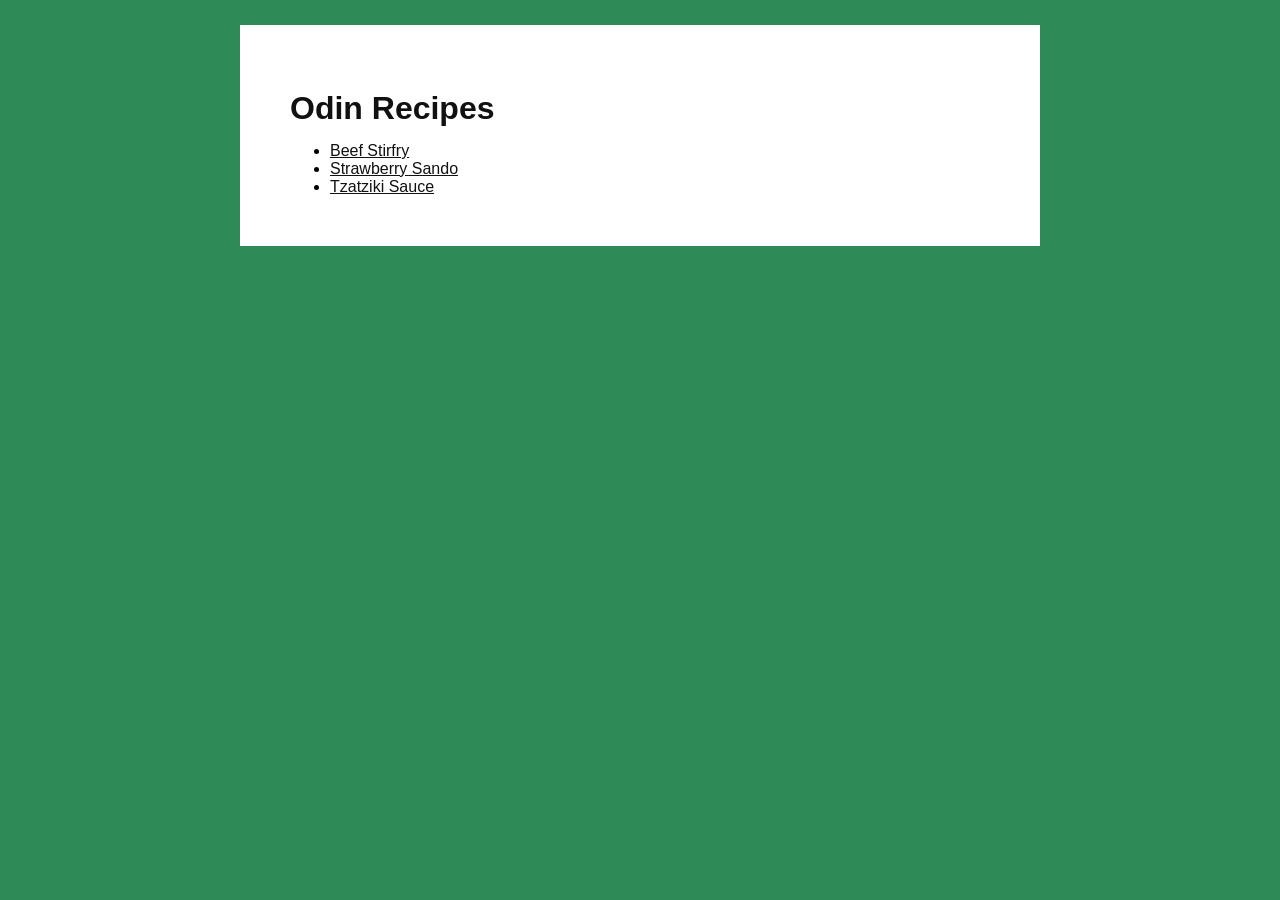
<file: index.html>
<!DOCTYPE html>
<html lang="en">
<head>
    <meta charset="UTF-8">
    <meta name="viewport" content="width=device-width, initial-scale=1.0">
    <title>My Recipes</title>
    <link rel="stylesheet" href="style.css">
</head>
<body>
    <div id="container">
        <h1>Odin Recipes</h1>
    <ul>
        <li><a href="./recipes/beef-stirfry.html">Beef Stirfry</a></li>
        <li><a href="./recipes/strawberry-sando.html">Strawberry Sando</a></li>
        <li><a href="./recipes/tzatziki-sauce.html">Tzatziki Sauce</a></li>
    </ul>
    </div>
</body>
</html>
</file>
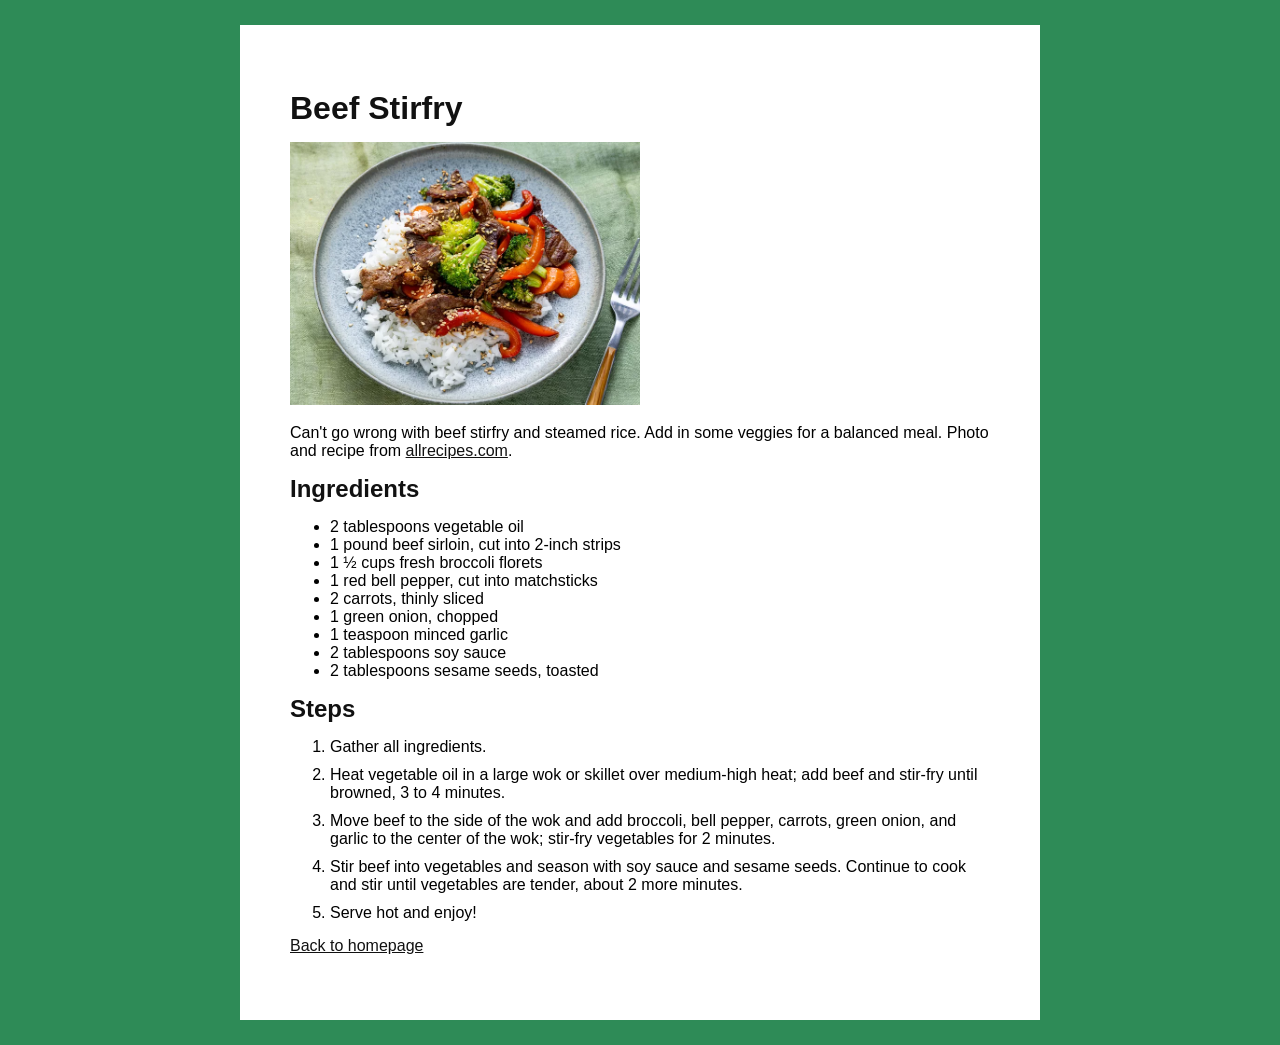
<file: recipes/beef-stirfry.html>
<!DOCTYPE html>
<html lang="en">
<head>
    <meta charset="UTF-8">
    <meta name="viewport" content="width=device-width, initial-scale=1.0">
    <title>Beef Stirfry | My Recipes</title>
    <link rel="stylesheet" href="../style.css">
</head>
<body>
    <div id="container">
        <h1>Beef Stirfry</h1>
    <img src="../images/beef-stirfry.webp" alt="A plate with steamed white rice topped with beef stirfry">
    <p>Can't go wrong with beef stirfry and steamed rice. Add in some veggies for a balanced meal. Photo and recipe from <a href="https://www.allrecipes.com/recipe/228823/quick-beef-stir-fry/" target="_blank" rel="noreferrer">allrecipes.com</a>.</p>
    <h2>Ingredients</h2>
    <ul>
        <li>2 tablespoons vegetable oil</li>
        <li>1 pound beef sirloin, cut into 2-inch strips</li>
        <li>1 ½ cups fresh broccoli florets</li>
        <li>1 red bell pepper, cut into matchsticks</li>
        <li>2 carrots, thinly sliced</li>
        <li>1 green onion, chopped</li>
        <li>1 teaspoon minced garlic</li>
        <li>2 tablespoons soy sauce</li>
        <li>2 tablespoons sesame seeds, toasted</li>
    </ul>
    <h2>Steps</h2>
    <ol>
        <li>Gather all ingredients.</li>
        <li>Heat vegetable oil in a large wok or skillet over medium-high heat; add beef and stir-fry until browned, 3 to 4 minutes.</li>
        <li>Move beef to the side of the wok and add broccoli, bell pepper, carrots, green onion, and garlic to the center of the wok; stir-fry vegetables for 2 minutes.</li>
        <li>Stir beef into vegetables and season with soy sauce and sesame seeds. Continue to cook and stir until vegetables are tender, about 2 more minutes.</li>
        <li>Serve hot and enjoy!</li>
    </ol>
    <p><a href="../index.html">Back to homepage</a></p>
    </div>
</body>
</html>
</file>
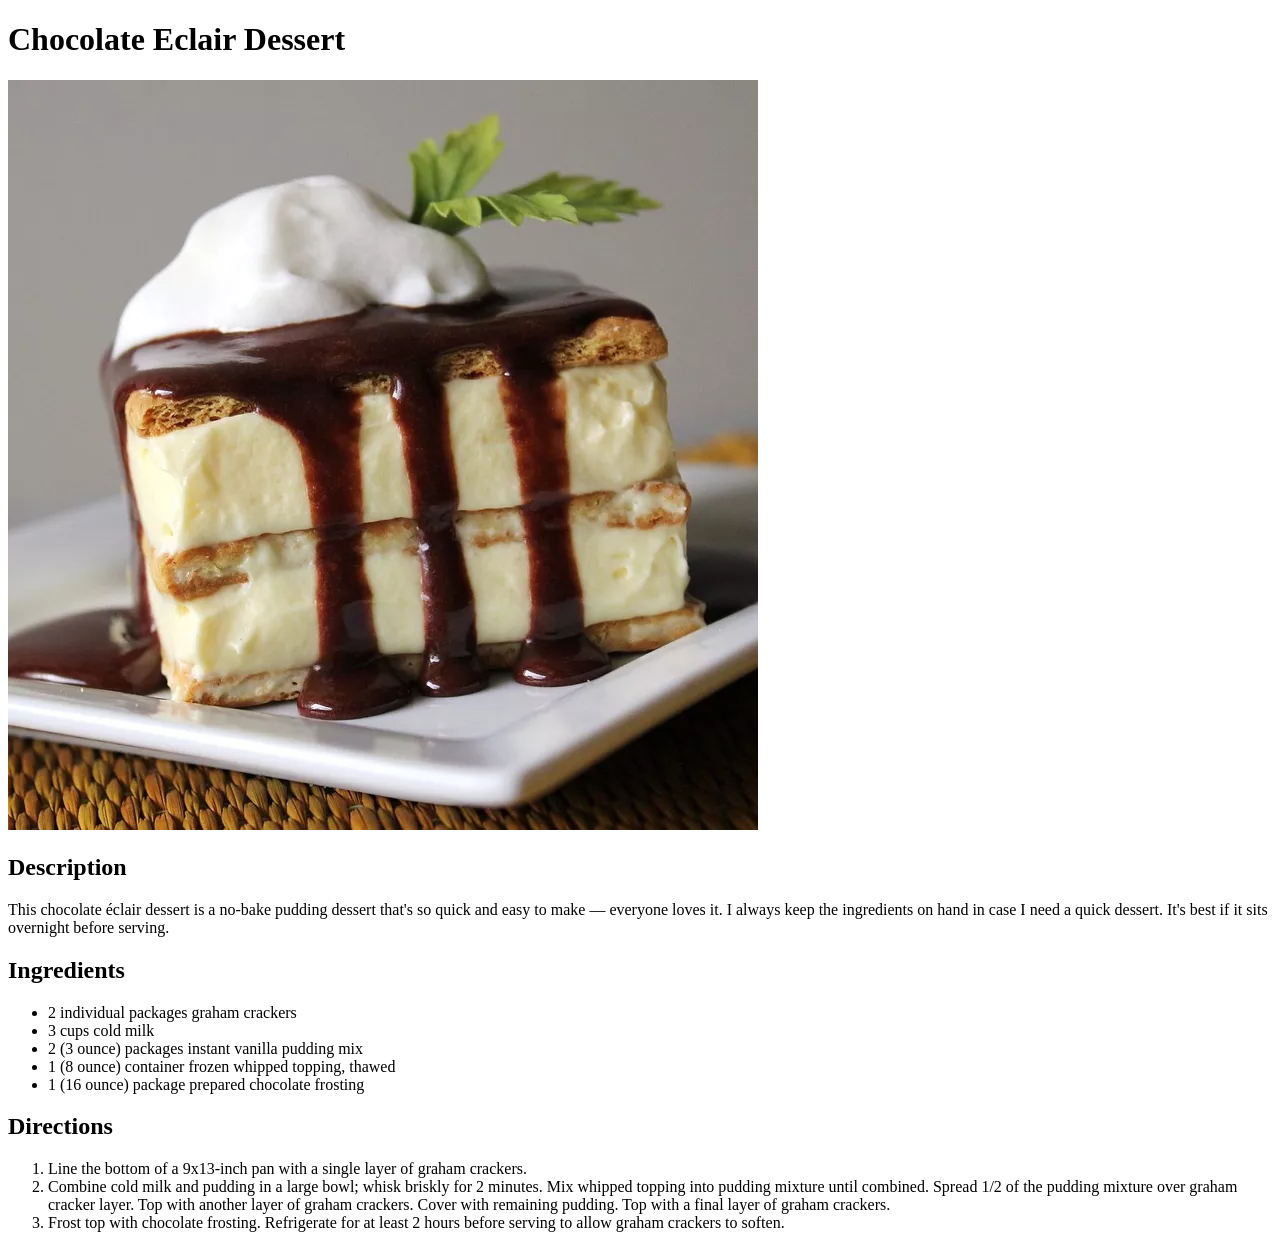
<file: recipes/chocolate-eclair-dessert.html>
<!DOCTYPE html>
<html lang="en">
    <head>
        <meta charset="utf-8">
        <title>Chocolate Eclair Dessert</title>
    </head>
    <body>
        <h1>Chocolate Eclair Dessert</h1>
        <img src="img/chocolate-eclair-dessert.jpg" alt="A chocolate eclair dessert. Melted chocolate is dripping down the dessert. There is cream and a decorative leaf on top.">
        <h2>Description</h2>
        <p>This chocolate éclair dessert is a no-bake pudding dessert that's so quick and easy to make — everyone loves it. I always keep the ingredients on hand in case I need a quick dessert. It's best if it sits overnight before serving.</p>
        <h2>Ingredients</h2>
        <ul>
            <li>2 individual packages graham crackers</li>
            <li>3 cups cold milk</li>
            <li>2 (3 ounce) packages instant vanilla pudding mix</li>
            <li>1 (8 ounce) container frozen whipped topping, thawed</li>
            <li>1 (16 ounce) package prepared chocolate frosting</li>
        </ul>
        <h2>Directions</h2>
        <ol>
            <li>Line the bottom of a 9x13-inch pan with a single layer of graham crackers.</li>
            <li>Combine cold milk and pudding in a large bowl; whisk briskly for 2 minutes. Mix whipped topping into pudding mixture until combined. Spread 1/2 of the pudding mixture over graham cracker layer. Top with another layer of graham crackers. Cover with remaining pudding. Top with a final layer of graham crackers.</li>
            <li>Frost top with chocolate frosting. Refrigerate for at least 2 hours before serving to allow graham crackers to soften.</li>
        </ol>
    </body>
</html>
</file>
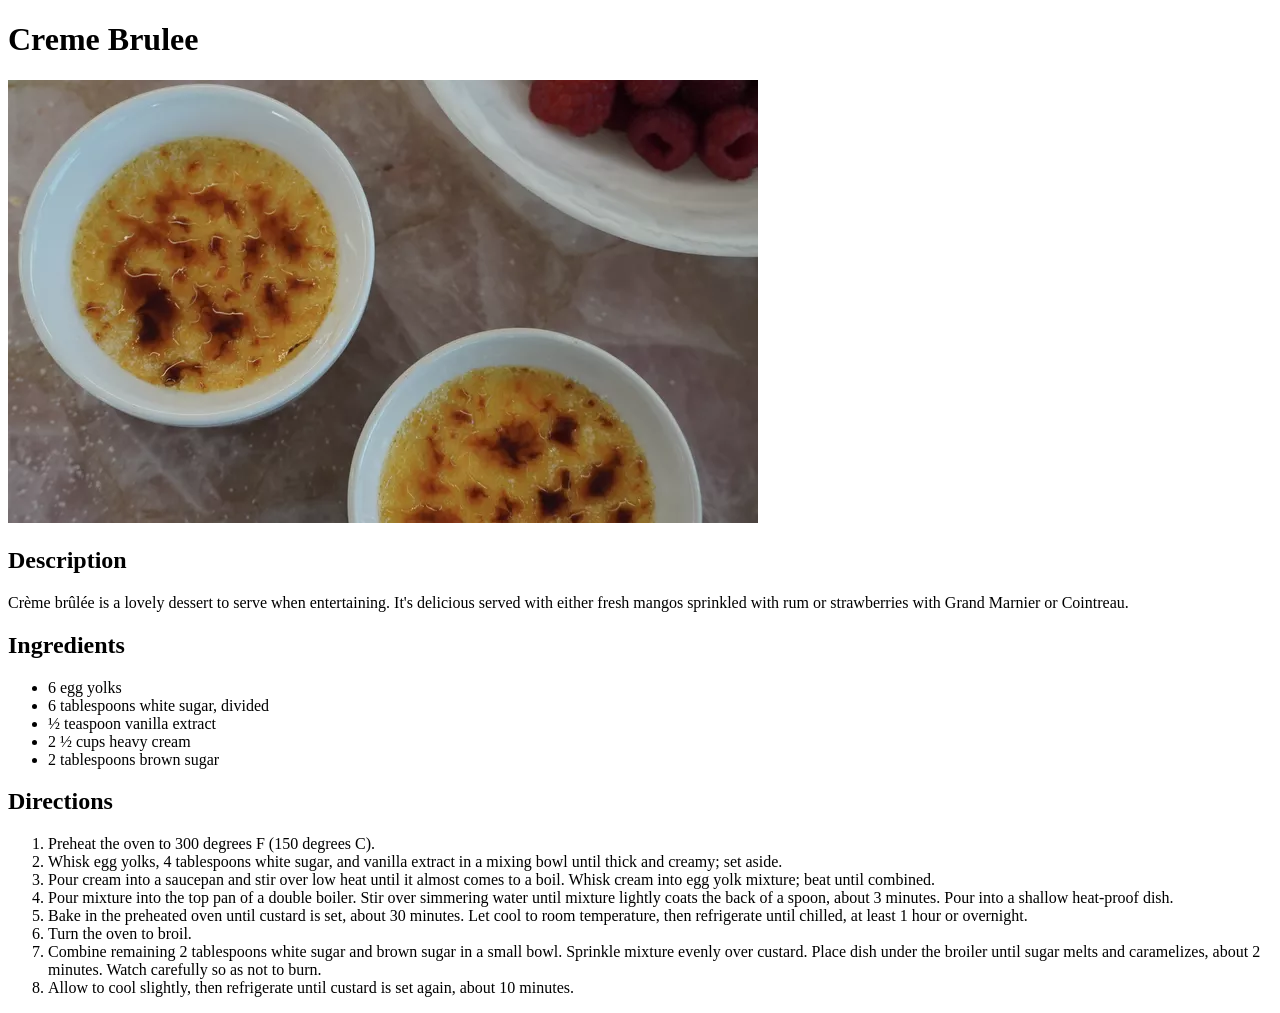
<file: recipes/creme-brulee.html>
<!DOCTYPE html>
<html lang="en">
    <head>
        <meta charset="utf-8">
        <title>Creme Brulee</title>
    </head>
    <body>
        <h1>Creme Brulee</h1>
        <img src="img/creme-brulee.jpg" alt="Two cups of creme brulee, with a side of raspberries.">
        <h2>Description</h2>
        <p>Crème brûlée is a lovely dessert to serve when entertaining. It's delicious served with either fresh mangos sprinkled with rum or strawberries with Grand Marnier or Cointreau.</p>
        <h2>Ingredients</h2>
        <ul>
            <li>6 egg yolks</li>
            <li>6 tablespoons white sugar, divided</li>
            <li>½ teaspoon vanilla extract</li>
            <li>2 ½ cups heavy cream</li>
            <li>2 tablespoons brown sugar</li>
        </ul>
        <h2>Directions</h2>
        <ol>
            <li>Preheat the oven to 300 degrees F (150 degrees C).</li>
            <li>Whisk egg yolks, 4 tablespoons white sugar, and vanilla extract in a mixing bowl until thick and creamy; set aside.</li>
            <li>Pour cream into a saucepan and stir over low heat until it almost comes to a boil. Whisk cream into egg yolk mixture; beat until combined.</li>
            <li>Pour mixture into the top pan of a double boiler. Stir over simmering water until mixture lightly coats the back of a spoon, about 3 minutes. Pour into a shallow heat-proof dish.</li>
            <li>Bake in the preheated oven until custard is set, about 30 minutes. Let cool to room temperature, then refrigerate until chilled, at least 1 hour or overnight.</li>
            <li>Turn the oven to broil.</li>
            <li>Combine remaining 2 tablespoons white sugar and brown sugar in a small bowl. Sprinkle mixture evenly over custard. Place dish under the broiler until sugar melts and caramelizes, about 2 minutes. Watch carefully so as not to burn.</li>
            <li>Allow to cool slightly, then refrigerate until custard is set again, about 10 minutes.</li>
        </ol>
    </body>
</html>
</file>
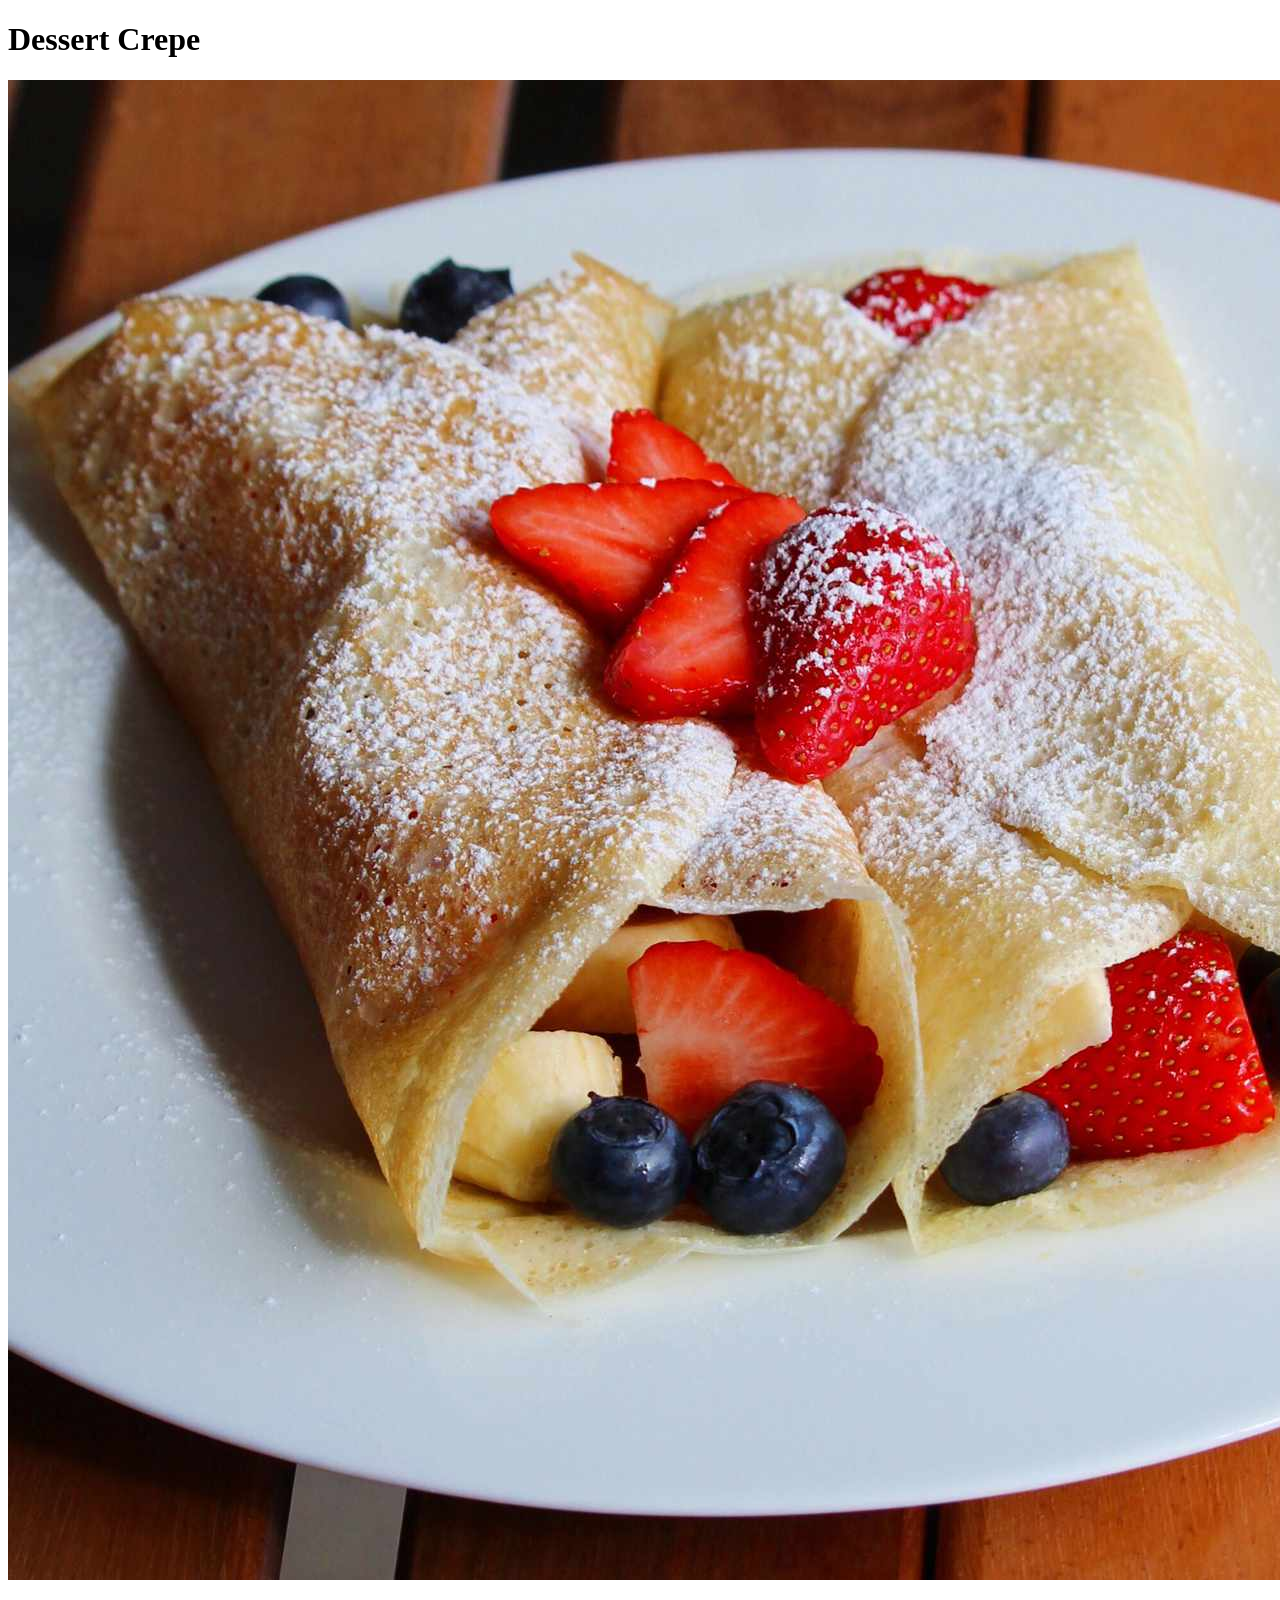
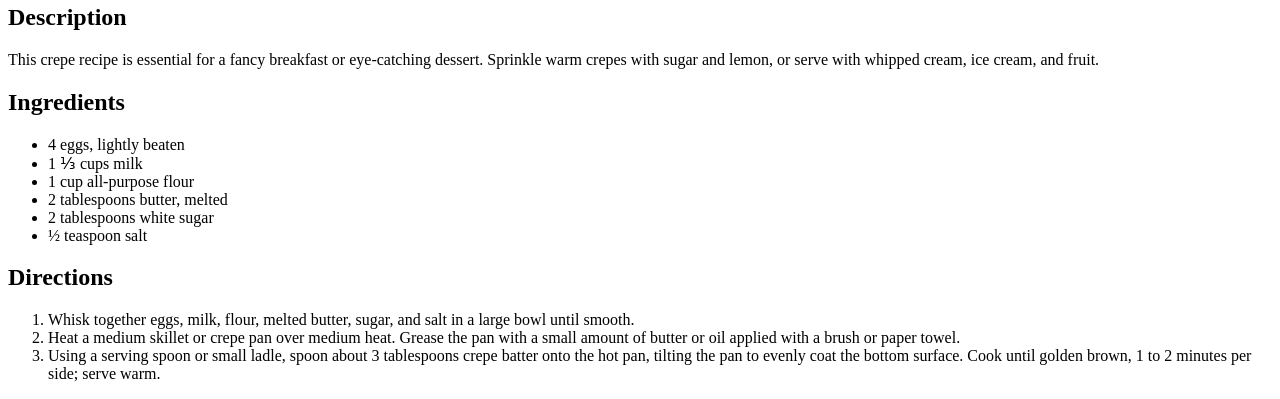
<file: recipes/dessert-crepe.html>
<!DOCTYPE html>
<html lang="en">
    <head>
        <meta charset="utf-8">
        <title>Dessert Crepe</title>
    </head>
    <body>
        <h1>Dessert Crepe</h1>
        <img src="img/dessert-crepe.jpg" alt="A dessert crepe with strawberry, banana, and blueberry filling as well as powdered sugar on top.">
        <h2>Description</h2>
        <p>This crepe recipe is essential for a fancy breakfast or eye-catching dessert. Sprinkle warm crepes with sugar and lemon, or serve with whipped cream, ice cream, and fruit.</p>
        <h2>Ingredients</h2>
        <ul>
            <li>4 eggs, lightly beaten</li>
            <li>1 ⅓ cups milk</li>
            <li>1 cup all-purpose flour</li>
            <li>2 tablespoons butter, melted</li>
            <li>2 tablespoons white sugar</li>
            <li>½ teaspoon salt</li>
        </ul>
        <h2>Directions</h2>
        <ol>
            <li>Whisk together eggs, milk, flour, melted butter, sugar, and salt in a large bowl until smooth.</li>
            <li>Heat a medium skillet or crepe pan over medium heat. Grease the pan with a small amount of butter or oil applied with a brush or paper towel.</li>
            <li>Using a serving spoon or small ladle, spoon about 3 tablespoons crepe batter onto the hot pan, tilting the pan to evenly coat the bottom surface. Cook until golden brown, 1 to 2 minutes per side; serve warm.</li>
        </ol>
    </body>
</html>
</file>
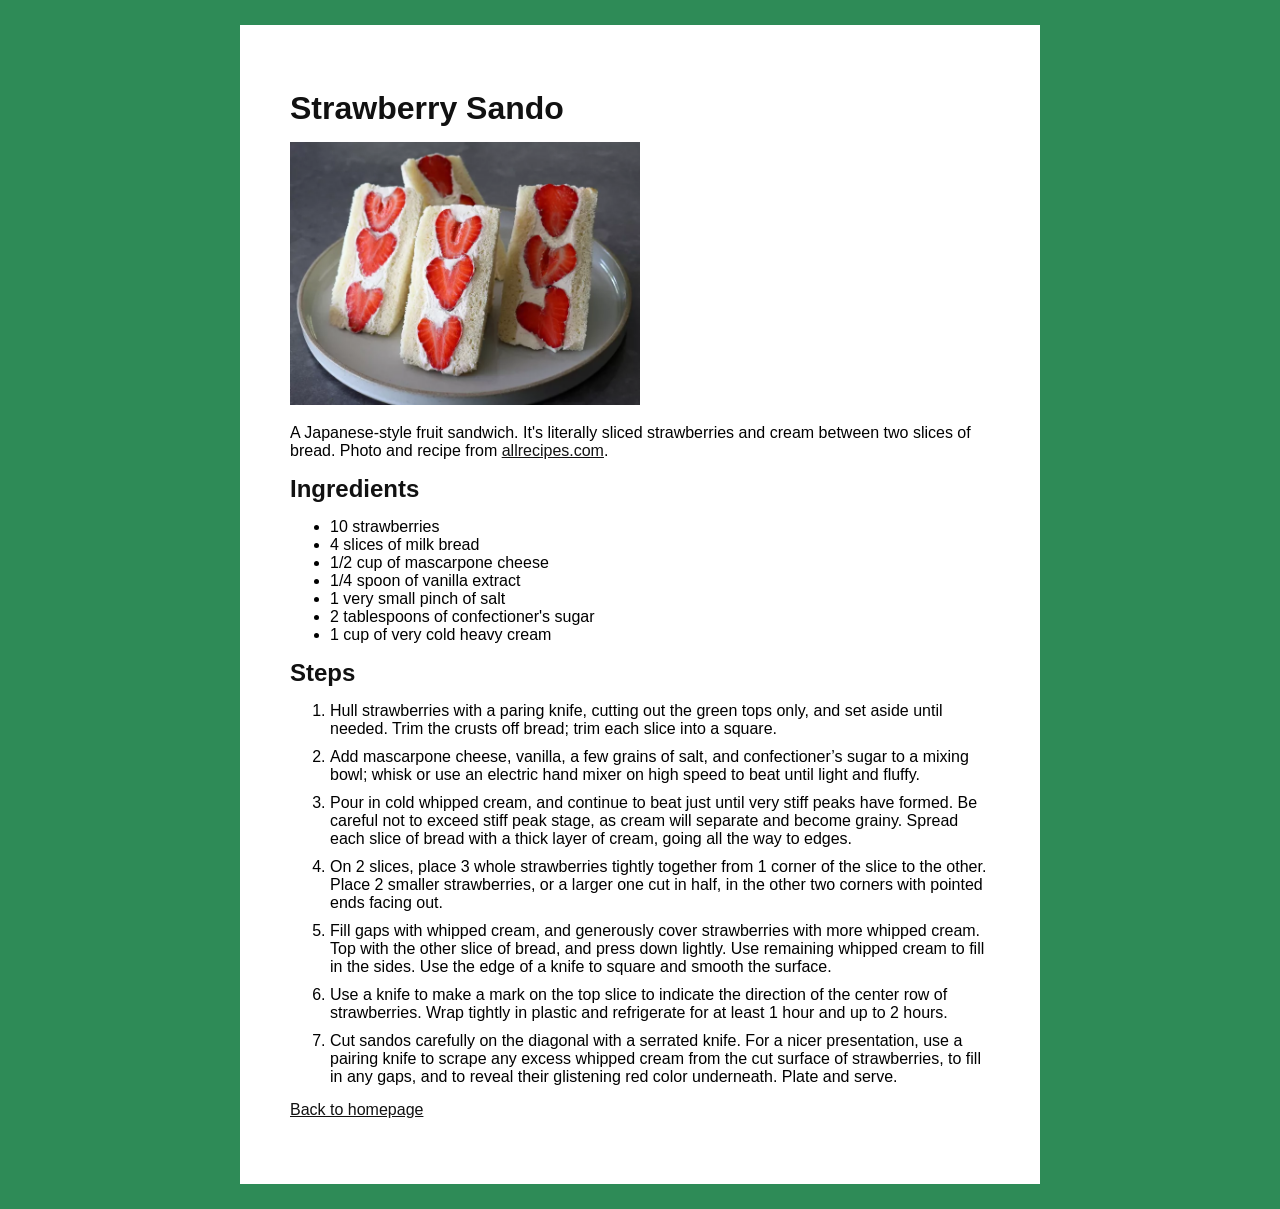
<file: recipes/strawberry-sando.html>
<!DOCTYPE html>
<html lang="en">
<head>
    <meta charset="UTF-8">
    <meta name="viewport" content="width=device-width, initial-scale=1.0">
    <title>Strawberry Sando | My Recipes</title>
    <link rel="stylesheet" href="../style.css">
</head>
<body>
    <div id="container">
        <h1>Strawberry Sando</h1>
    <img src="../images/strawberry-sando.webp" alt="A plate of strawberry sandos">
    <p>A Japanese-style fruit sandwich. It's literally sliced strawberries and cream between two slices of bread. Photo and recipe from <a href="https://www.allrecipes.com/strawberry-sando-recipe-11717106" target="_blank" rel="noreferrer">allrecipes.com</a>.</p>
    <h2>Ingredients</h2>
    <ul>
        <li>10 strawberries</li>
        <li>4 slices of milk bread</li>
        <li>1/2 cup of mascarpone cheese</li>
        <li>1/4 spoon of vanilla extract</li>
        <li>1 very small pinch of salt</li>
        <li>2 tablespoons of confectioner's sugar</li>
        <li>1 cup of very cold heavy cream</li>
    </ul>
    <h2>Steps</h2>
    <ol>
        <li>Hull strawberries with a paring knife, cutting out the green tops only, and set aside until needed. Trim the crusts off bread; trim each slice into a square.</li>
        <li>Add mascarpone cheese, vanilla, a few grains of salt, and confectioner’s sugar to a mixing bowl; whisk or use an electric hand mixer on high speed to beat until light and fluffy.</li>
        <li>Pour in cold whipped cream, and continue to beat just until very stiff peaks have formed. Be careful not to exceed stiff peak stage, as cream will separate and become grainy. Spread each slice of bread with a thick layer of cream, going all the way to edges.</li>
        <li>On 2 slices, place 3 whole strawberries tightly together from 1 corner of the slice to the other. Place 2 smaller strawberries, or a larger one cut in half, in the other two corners with pointed ends facing out.</li>
        <li>Fill gaps with whipped cream, and generously cover strawberries with more whipped cream. Top with the other slice of bread, and press down lightly. Use remaining whipped cream to fill in the sides. Use the edge of a knife to square and smooth the surface.</li>
        <li>Use a knife to make a mark on the top slice to indicate the direction of the center row of strawberries. Wrap tightly in plastic and refrigerate for at least 1 hour and up to 2 hours.</li>
        <li>Cut sandos carefully on the diagonal with a serrated knife. For a nicer presentation, use a pairing knife to scrape any excess whipped cream from the cut surface of strawberries, to fill in any gaps, and to reveal their glistening red color underneath. Plate and serve.</li>
    </ol>
    <p><a href="../index.html">Back to homepage</a></p>
    </div>
</body>
</html>
</file>
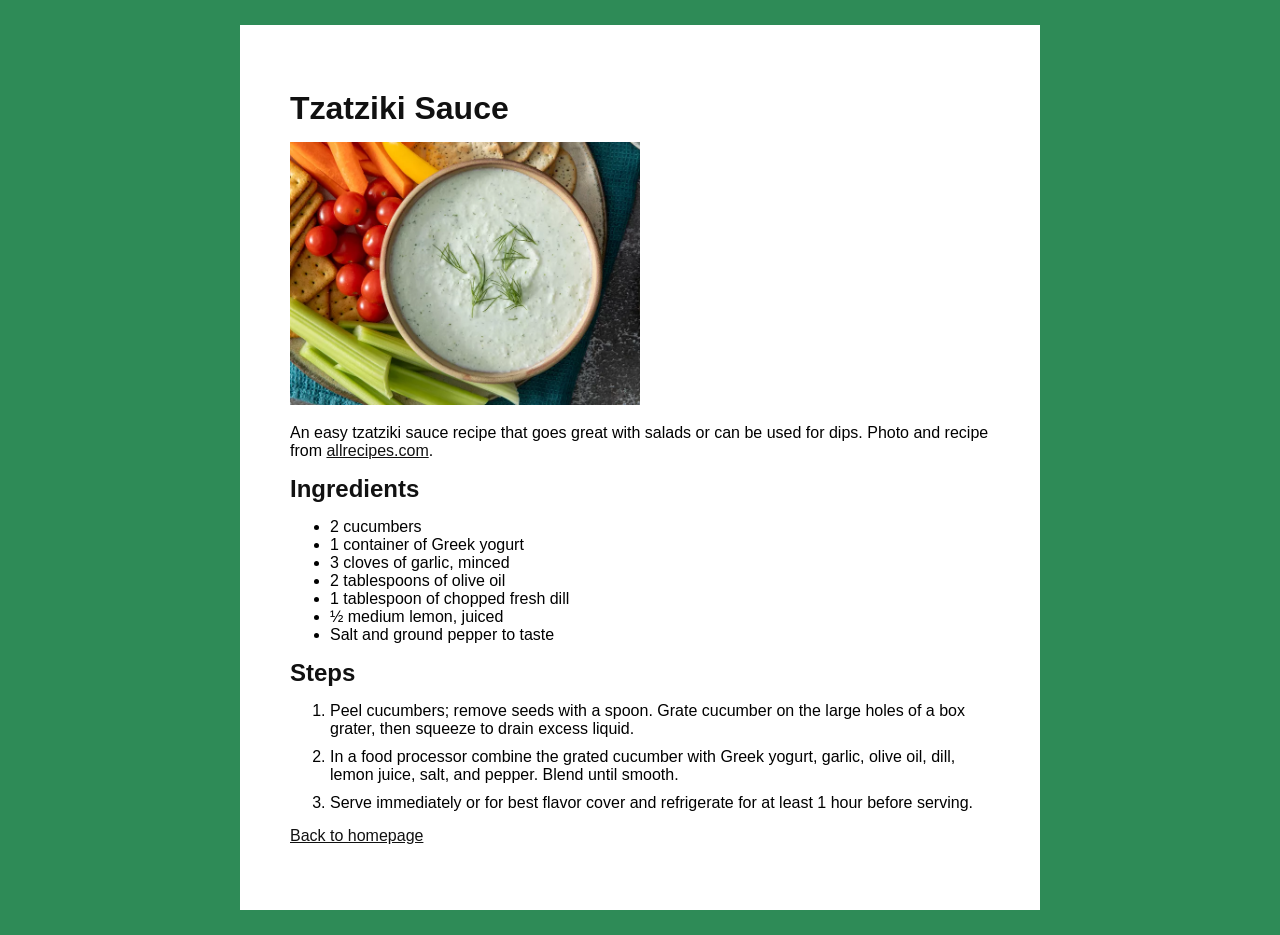
<file: recipes/tzatziki-sauce.html>
<!DOCTYPE html>
<html lang="en">
<head>
    <meta charset="UTF-8">
    <meta name="viewport" content="width=device-width, initial-scale=1.0">
    <title>Tzatziki Sauce | My Recipes</title>
    <link rel="stylesheet" href="../style.css">
</head>
<body>
    <div id="container">
        <h1>Tzatziki Sauce</h1>
    <img src="../images/tzatziki-sauce.webp" alt="A bowl of creamy tzatziki sauce">
    <p>An easy tzatziki sauce recipe that goes great with salads or can be used for dips. Photo and recipe from <a href="https://www.allrecipes.com/recipe/20242/tzatziki-sauce/" target="_blank" rel="noreferrer">allrecipes.com</a>.</p>
    <h2>Ingredients</h2>
    <ul>
        <li>2 cucumbers</li>
        <li>1 container of Greek yogurt</li>
        <li>3 cloves of garlic, minced</li>
        <li>2 tablespoons of olive oil</li>
        <li>1 tablespoon of chopped fresh dill</li>
        <li>½ medium lemon, juiced</li>
        <li>Salt and ground pepper to taste</li>
    </ul>
    <h2>Steps</h2>
    <ol>
        <li>Peel cucumbers; remove seeds with a spoon. Grate cucumber on the large holes of a box grater, then squeeze to drain excess liquid.</li>
        <li>In a food processor combine the grated cucumber with Greek yogurt, garlic, olive oil, dill, lemon juice, salt, and pepper. Blend until smooth.</li>
        <li>Serve immediately or for best flavor cover and refrigerate for at least 1 hour before serving.</li>
    </ol>
    <p><a href="../index.html">Back to homepage</a></p>
    </div>
</body>
</html>
</file>
<file: style.css>
* {
    margin: 0;
    box-sizing: border-box;
}
body {
    background-color: seagreen;
    font-family: Arial, Helvetica, sans-serif;
    font-size: 16px;
}
a {
    color: #111;
}
p {
    margin: 15px 0;
}
ol li {
    margin: 10px 0;
}
h1,
h2 {
    color: #111;
    margin: 15px 0;
}
#container {
    width: 800px;
    margin: 25px auto;
    background-color: white;
    padding: 50px;
}
#container img {
    width: 50%;
    height: auto;
}
</file>
